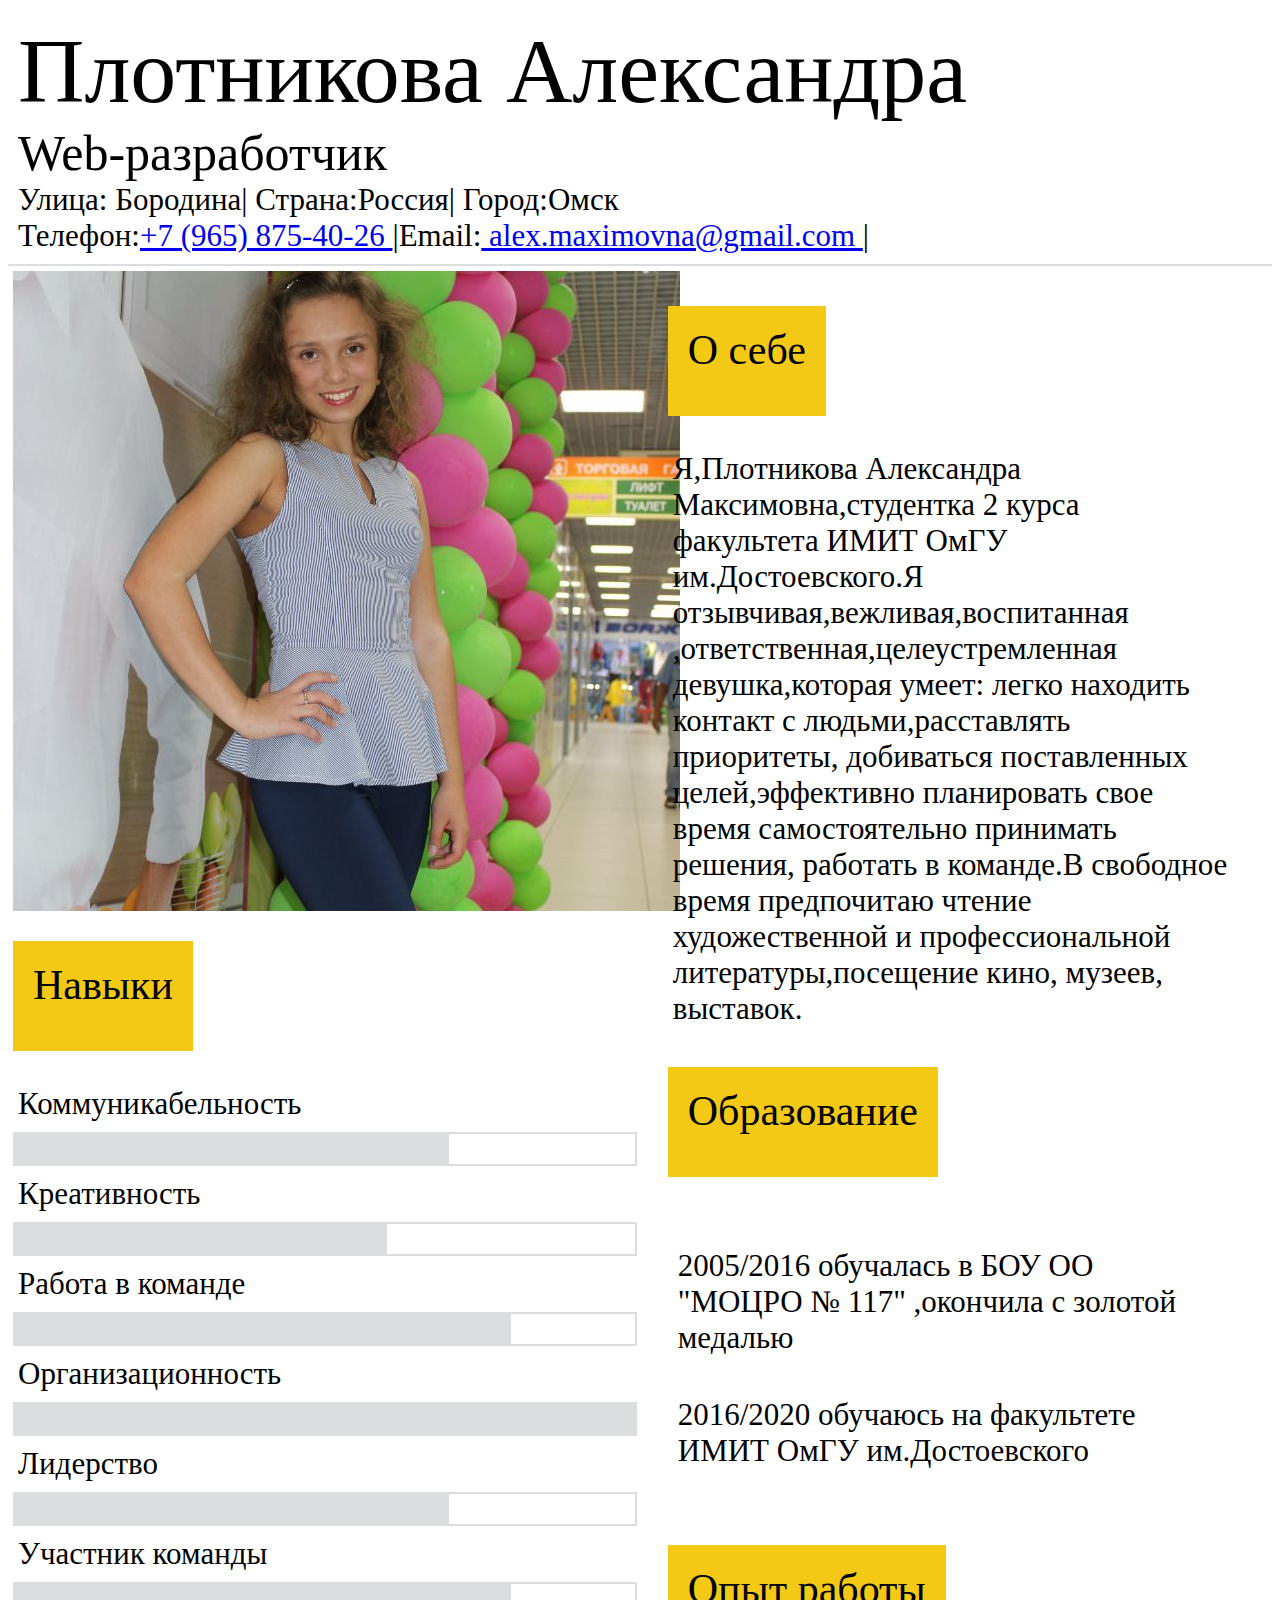
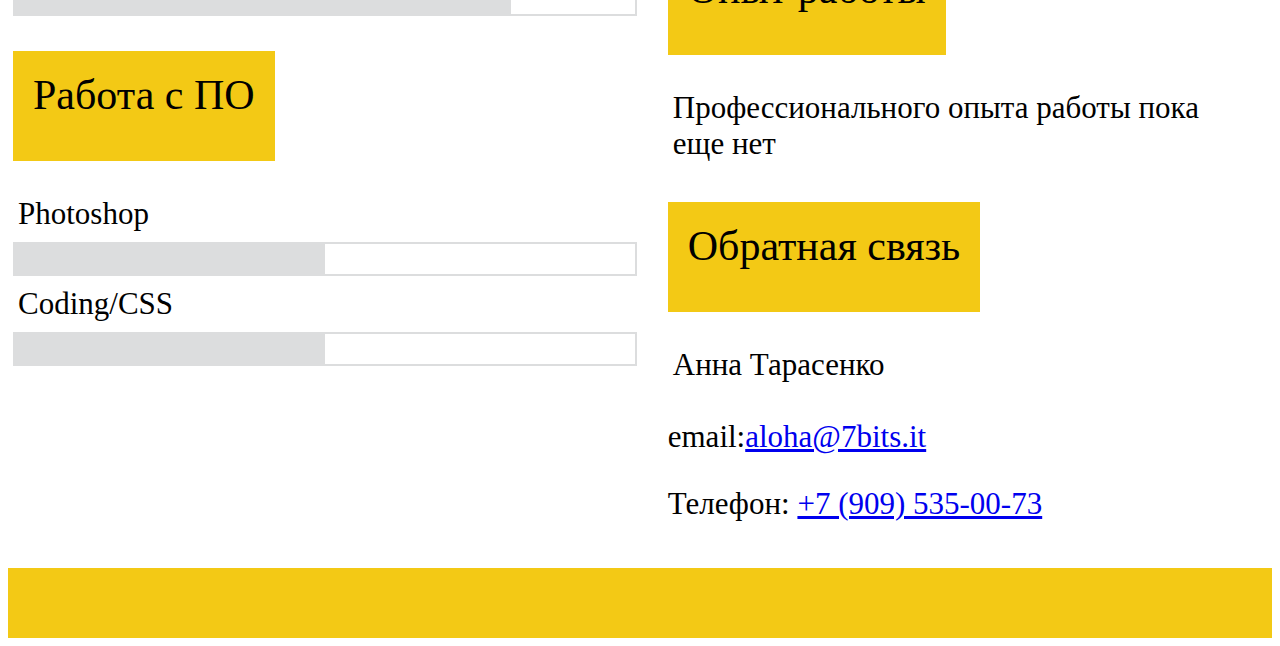
<file: homework3/src/templates/index.html>
<!DOCTYPE html>
<html>
	<head>
		<title>Summary</title>
		<meta charset="utf-8">
		<link rel="stylesheet"  href="../styles/style.css" type="text/css">
	</head>
<body>
	 <div class="header">
      	<div class="header__name "> Плотникова Александра  </div>
      	<div class="header__profession"> Web-разработчик</div>
     	<div class="header__more-info">   Улица: Бородина| Страна:Россия| Город:Омск </div>
      	<div class="header__more-info" >  Телефон:<a href="tel:+7 (965) 875-40-26">+7 (965) 875-40-26  </a> |Email:<a href="mailto:alex.maximovna@gmail.com"> alex.maximovna@gmail.com  </a>|</div>
	</div>
    <div class="leftblock">
      <div class="leftblock__photo"><img src="../images/photo.jpeg" alt="не удалось загрузить изображение"></div>
      <div class="description-item ">Навыки</div>
      <div class="skill">Коммуникабельность</div>
      <div class="bar"><div class=" bar__progress bar__progress_lvl-comm"></div></div>
      <div class="skill">Креативность</div>
      <div class="bar"><div class=" bar__progress bar__progress_lvl-creat"></div></div>
      <div class="skill">Работа в команде</div>
      <div class="bar"><div class="bar__progress bar__progress_lvl-teamwork"></div></div>
      <div class="skill">Организационность</div>
      <div class="bar"><div class="bar__progress bar__progress_lvl-organaz"></div></div>
      <div class="skill">Лидерство</div>
      <div class="bar"><div class="bar__progress bar__progress_lvl-lider"></div></div>
      <div class="skill">Участник команды</div>
      <div class="bar"><div class="bar__progress bar__progress_lvl-player"></div></div>
      <div class="description-item">Работа с ПО</div>
      <div class="skill ">Photoshop</div>
      <div class="bar"><div class="bar__progress bar__progress_lvl-photosh"></div></div>
      <div class="skill ">Coding/CSS</div>
      <div class="bar"><div class="bar__progress bar__progress_lvl-css"></div></div>
    </div>
    <div class="rightblock">
      <div class="description-item ">О себе</div>
        <div class="rightblock__description"><span class="font-bold">Я,Плотникова Александра Максимовна</span>,студентка 2 курса факультета ИМИТ ОмГУ им.Достоевского.Я отзывчивая,вежливая,воспитанная ,ответственная,целеустремленная девушка,которая умеет: легко находить контакт с людьми,расставлять приоритеты, добиваться поставленных целей,эффективно планировать свое время самостоятельно принимать решения, работать в команде.В свободное время предпочитаю чтение художественной и профессиональной литературы,посещение кино, музеев, выставок.
       </div>
      <div class="description-item ">Образование</div>

        <div class="rightblock__description"> <p class="rightblock__year">2005/2016    обучалась в БОУ ОО "МОЦРО № 117" ,окончила с золотой медалью</p>
         <p class="rightblock__year">2016/2020 обучаюсь на факультете ИМИТ ОмГУ им.Достоевского</p></div>
         
      <div class="description-item ">Опыт работы</div>
        <div class="rightblock__description">Профессионального опыта работы пока еще нет </div>
        <div class="description-item ">Обратная связь</div>
        <div class="rightblock__name">Анна Тарасенко</div>
        <p >email:<a href="mailto:aloha@7bits.it">aloha@7bits.it</a> </p>
        <p >Телефон: <a  href="tel:+7 (909) 535-00-73" >+7 (909) 535-00-73</a> </p>
        </div>
    </div>
    <div class="footer"></div>
 
</body>
  </html>
</file>
<file: homework3/src/styles/style.css>
body{
	color: #000000;
    font-family:Century Gothic;
    font-size: 31px;
}

.font-bold{
	font-weight: 600px;
}


.header{

	display: block;
	padding: 10px;
	border:2px  ;
	border-color: #dcddde;
	border-bottom-style:solid; 
}
.header__name{
	font-size: 92px;
}
.header__profession{
	font-size: 50px;
}
.header__more-info{
	font-size: 31px;
}



.leftblock{
	display: inline-block;
	width: 50%;
	height: 90%;
	padding: 5px;
	vertical-align: top;
}
.leftblock__photo{
	width: 780px;
	height: 640px;
	
}
	
.rightblock{
	display: inline-block;
	width: 45%;
	height: 100%;
	padding: 10px;
	vertical-align:top;
	
	
}.rightblock__year{
	display: block;
	padding: 5px;
 	margin-right:5px;
   
}
.rightblock__description{

	display: inline-block;
    padding: 5px;
    margin-bottom: 5px;
    vertical-align: top;
}

.rightblock__name{
    display: block;
	padding: 5px;
 	margin-right:5px;
 	font-weight: 200;
}

.description-item{
	
	height: 70px;
	display: inline-block;
	background-color:#f3c915;
	padding:20px;
	margin-bottom: 30px;
	margin-top: 30px;
	margin-right: 250px;
	font-size: 42px;
	font-weight: 400;
}

.skill{
	display:block;
	padding: 5px;
   margin-bottom: 5px;
	
}
.bar{
	width: 620px;
	height: 30px;
	margin-bottom: 5px;
	border:2px solid #dcddde;
}
.bar__progress{
	height: 31px;
	width: 100%;
	background-color: #dcddde;

}
.bar__progress_lvl-comm{
	width: 70%;
	
}
.bar__progress_lvl-creat{
	width: 60%;
}
.bar__progress_lvl-teamwork{
	width: 80%;
}
.bar__progress_lvl-lider{
	width: 70%;
}
.bar__progress_lvl-organiz{
	width: 90%;
}
.bar__progress_lvl-player{
	width: 80%;
}
.bar__progress_lvl-photosh{
	width: 50%;
}
.bar__progress_lvl-css{
	
width: 50%;
}


.footer{
	display: block;
	height: 70px;
	margin-top: 5px;
	background: #f3c915;
}
</file>
